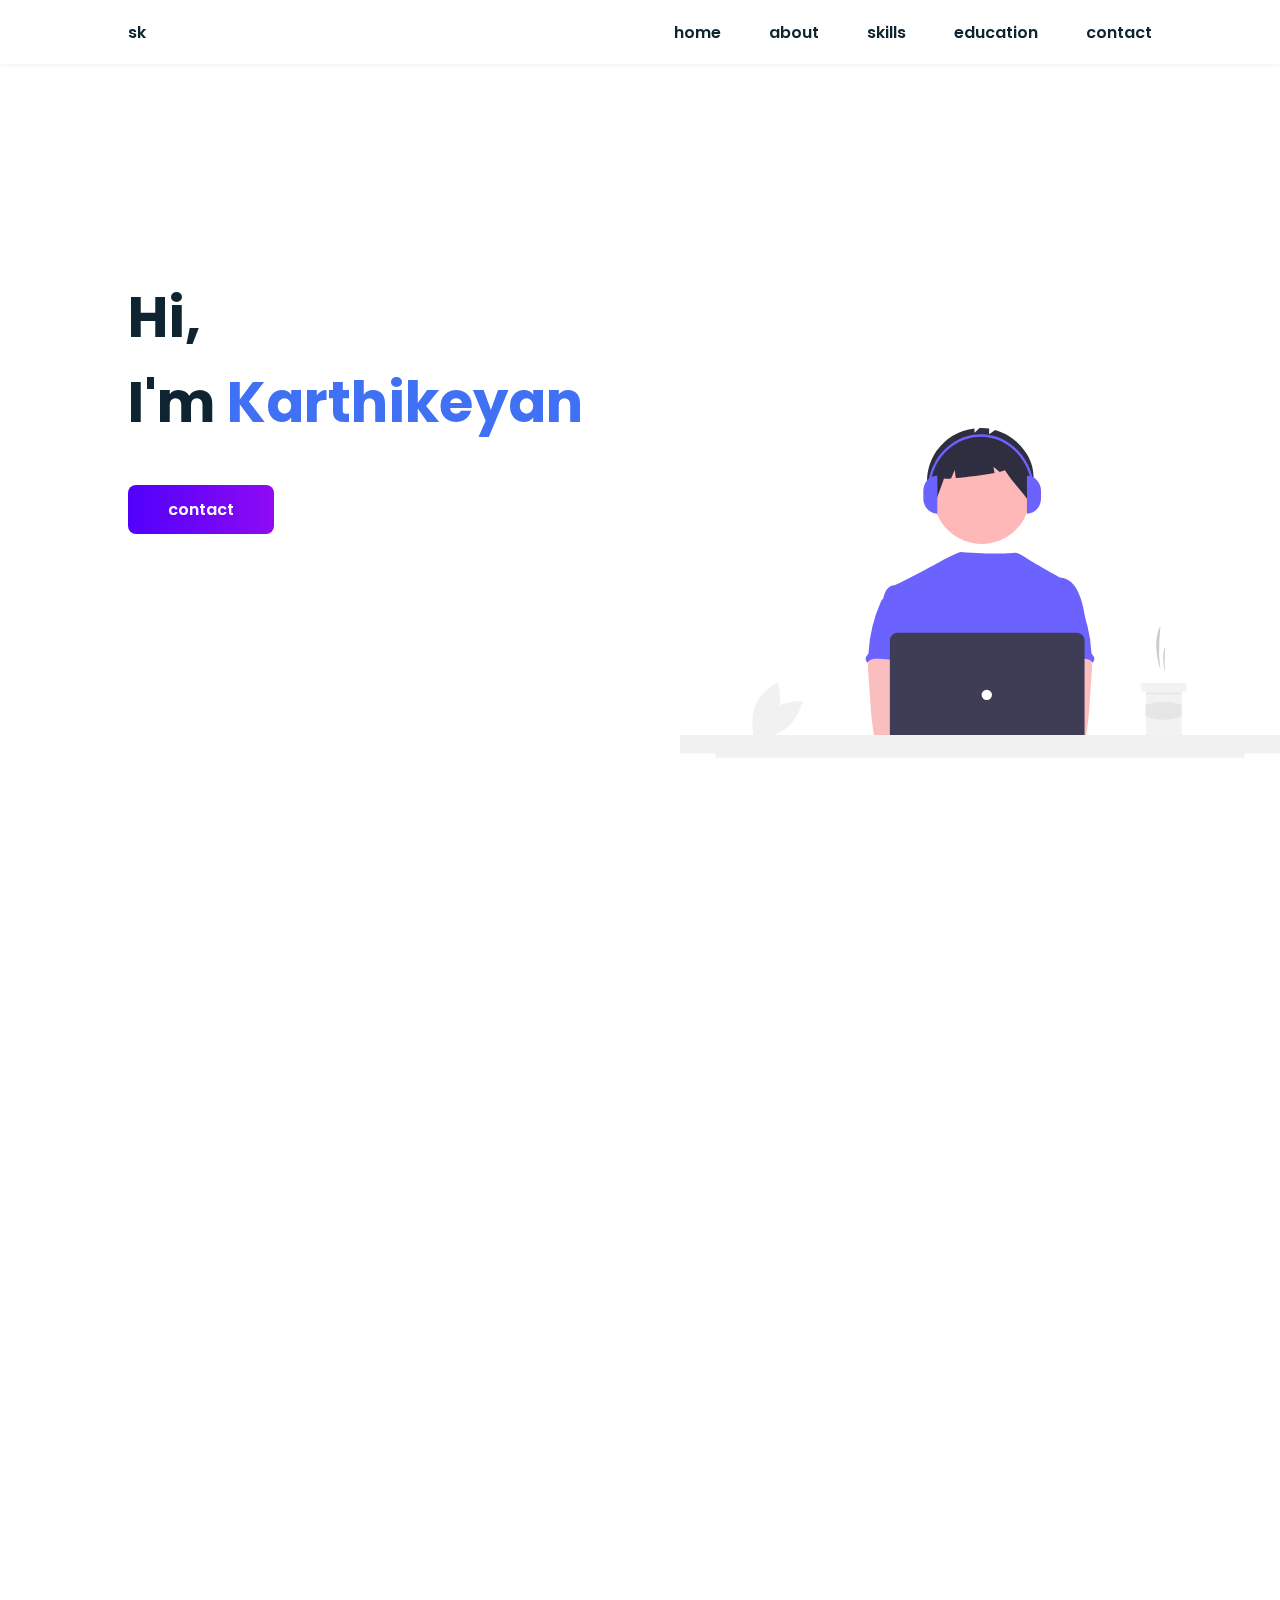
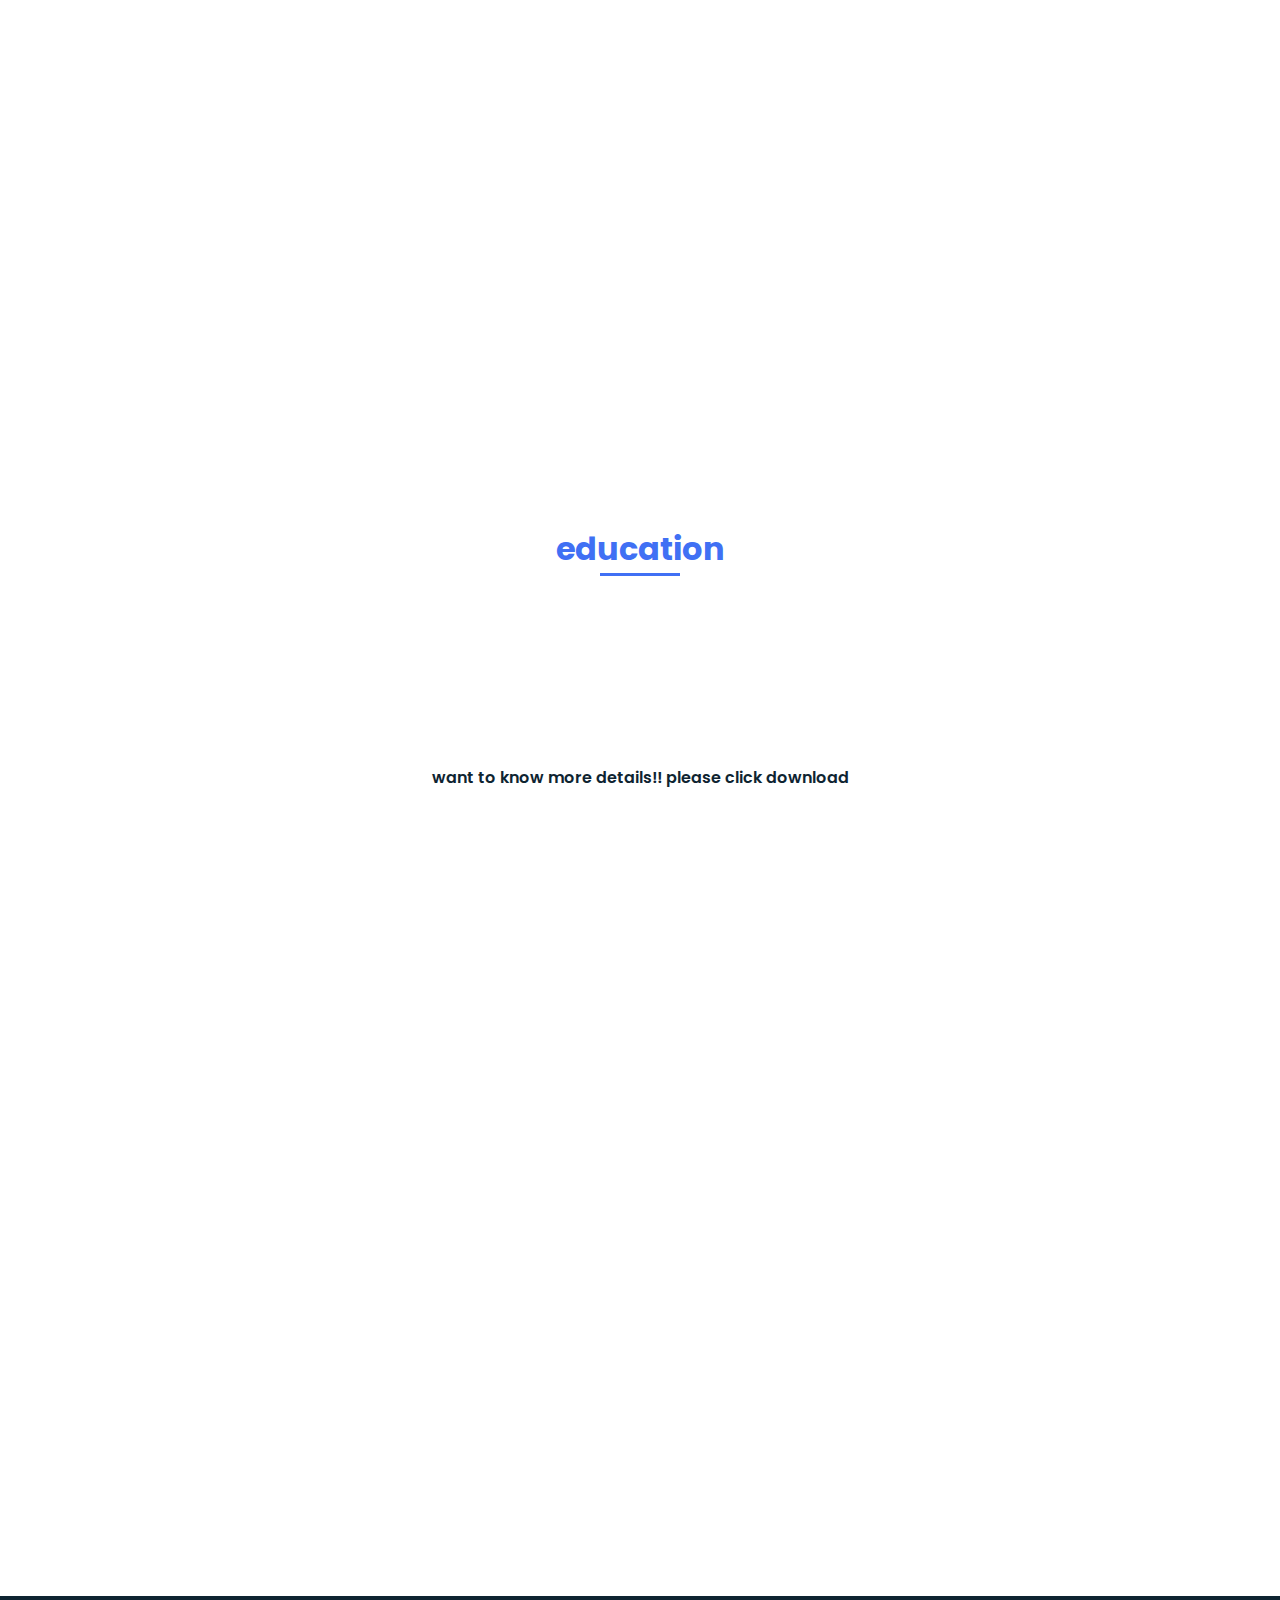
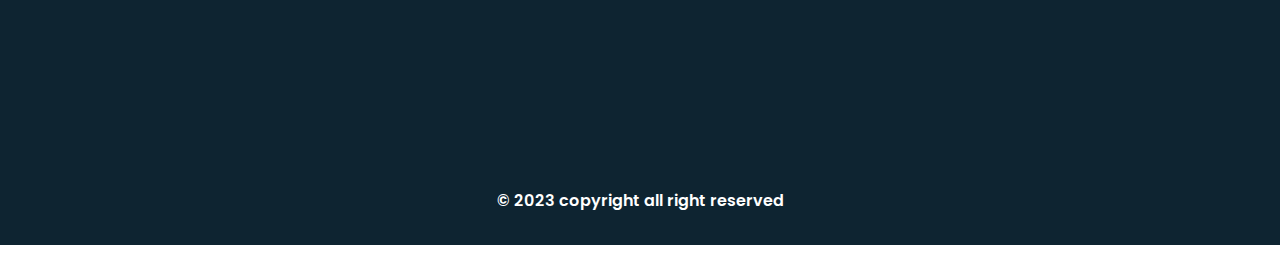
<file: porfolio/index.html>
<!DOCTYPE html>
<html lang="en">
<head>
    <meta charset="UTF-8">
    <meta http-equiv="X-UA-Compatible" content="IE=edge">
    <meta name="viewport" content="width=device-width, initial-scale=1.0">
    <title>portfolio website</title>
    <link rel="stylesheet" href="style.css">
    <link rel="stylesheet" href="https://unpkg.com/boxicons@latest/css/boxicons.min.css"> <!--boxicons and go to github = copy link under (using via css)-->
    <link href="https://unpkg.com/aos@2.3.1/dist/aos.css" rel="stylesheet"><!--from aos animation = css link at last-->
</head>
<body>
    <header class = "header">
        <nav class = "nav   bd_grid">
            <div>
                <a href="#" class = "nav_logo">sk</a>
            </div>
            <div class="nav_menu" id="nav_menu">
                <ul class = "nav_list">
                    <li class="nav_items"><a href="#home" class="nav_link  active">home</a></li>
                    <li class="nav_items"><a href="#about" class="nav_link  active">about</a></li>
                    <li class="nav_items"><a href="#skills" class="nav_link  active">skills</a></li>
                    <li class="nav_items"><a href="#education" class="nav_link  active">education</a></li>
                    <li class="nav_items"><a href="#contact" class="nav_link  active">contact</a></li>
                </ul>
            </div>
            <div class="nav_toggle" id="nav_toggle">
               <!--boxicon = search = menu = click style = copy code in font tab-->
                <i class='bx bx-menu-alt-right'></i>

            </div>
        </nav>

    </header>


    <main class="main">
        <!--home section-->
        <section class="home bd_grid" id ="home">
            <div class="home_data"  data-aos="fade-down">
                <!--to add animatiom copy&paste this here from aos=> github-->
                <h1 class="home_title">
                    Hi, <br>I'm <span class = "home_title-color">Karthikeyan</span>
                    <br></h1>
                <a href="#contact" class="button">contact</a>    
            </div>
            <div class="home_social">
            <a href="#" class="home_social-icons" data-aos="fade-down"><i class='bx bxl-facebook'></i></a>
            <a href="#" class="home_social-icons" data-aos="fade-down"  data-aos-delay="250"><i class='bx bxl-instagram' ></i></a>
            <a href="#" class="home_social-icons" data-aos="fade-down"  data-aos-delay="300"><i class='bx bxl-linkedin-square' ></i></a>
        </div>

    <div class="home_img" data-aos="fade-down"  data-aos-delay="500">
        <svg id="a57f6051-90d9-4b0f-831b-7c7398482616" data-name="Layer 1" xmlns="http://www.w3.org/2000/svg"  viewBox="0 0 878.63037 483"><path d="M294.7164,621.20348c-19.51084,14.54436-25.04043,40.13465-25.04043,40.13465s26.10369,2.00928,45.61453-12.53511,25.04043-40.13465,25.04043-40.13465S314.22725,606.65916,294.7164,621.20348Z" transform="translate(-160.68481 -208.5)" fill="#f1f1f1"/><path d="M302.84375,628.03207c-9.37708,22.45621-32.86178,34.02822-32.86178,34.02822s-8.28141-24.83665,1.09568-47.29286,32.86172-34.02822,32.86172-34.02822S312.22084,605.57587,302.84375,628.03207Z" transform="translate(-160.68481 -208.5)" fill="#f1f1f1"/><path d="M864.18723,563.11405h0a194.65688,194.65688,0,0,1-1.63336-42.19544l1.63336-23.307h0c-9.00016,17.90831-6.96615,41.47881,0,65.50242Z" transform="translate(-160.68481 -208.5)" fill="#cacaca"/><path d="M871.20535,567.013h0a143.0906,143.0906,0,0,1-.78588-25.11633l.78588-13.87323h0C866.87509,538.68318,867.85373,552.71319,871.20535,567.013Z" transform="translate(-160.68481 -208.5)" fill="#cacaca"/><path d="M902.40062,584.17028v7.79791a2.3515,2.3515,0,0,1-2.33937,2.33937h-3.899a.777.777,0,0,0-.77979.77979v63.94288a2.35149,2.35149,0,0,1-2.33937,2.33937H845.47587a2.34116,2.34116,0,0,1-2.33938-2.33937V595.08735a.78216.78216,0,0,0-.77979-.77979H837.678a2.34117,2.34117,0,0,1-2.33937-2.33937v-7.79791a2.33615,2.33615,0,0,1,2.33937-2.33938h62.3833A2.3464,2.3464,0,0,1,902.40062,584.17028Z" transform="translate(-160.68481 -208.5)" fill="#f2f2f2"/><rect x="682.52174" y="387.4451" width="52.24601" height="2.33937" fill="#e6e6e6"/><path d="M895.3825,630.36884c-17.48271,7.23486-35.15611,7.31459-53.0258,0v-16.481a83.27378,83.27378,0,0,1,53.0258,0Z" transform="translate(-160.68481 -208.5)" fill="#e6e6e6"/><circle id="fff0188c-9915-4c0d-8339-9317a77083e8" data-name="Ellipse 276" cx="441.8526" cy="99.21067" r="70.6659" fill="#feb8b8"/><path id="ac220ed6-7c3f-4d1e-8d82-3295770c496a" data-name="Path 1461" d="M668.54008,246.746a81.61376,81.61376,0,0,0-46.43-35.49166l-8.6754,6.33079v-8.22035a75.12281,75.12281,0,0,0-14.03207-.81741l-7.48468,6.7722V209.11a80.83444,80.83444,0,0,0-55.76328,33.16889c-16.25407,23.43225-18.99783,56.03165-3.01076,79.65191,4.38811-13.48715,9.71486-26.14193,14.1043-39.62775a39.91571,39.91571,0,0,0,10.39873.05039l5.339-12.45857,1.49177,11.93136c16.54971-1.44138,41.0963-4.60742,56.785-7.50784l-1.52581-9.15355,9.12769,7.606c4.80635-1.10624,7.66041-2.11028,7.42476-2.87726,11.66844,18.81119,25.94847,30.82566,37.61558,49.63682C678.33663,293.0056,683.43725,270.95065,668.54008,246.746Z" transform="translate(-160.68481 -208.5)" fill="#2f2e41"/><path d="M754.51974,489.43043c-2.43-14.61929-4.93649-29.51921-11.73089-42.68893-4.46552-8.62629-11.55394-16.84664-21.1096-18.55231a20.4215,20.4215,0,0,1-5.49659-1.27245c-2.79985-1.34871-40.42516-22.82733-46.40535-26.56828-5.13471-3.21152-13.24023-9.158-17.32725-9.158-4.11163-.09038-19.87765,3.579-81.41374-1.23129,0,0-16.90485,6.66319-29.98543,14.74285-.19823-.13063-63.869,34.06031-66.261,33.97034-4.53005-.19075-8.74079,2.70971-11.33775,6.36219-2.5963,3.65239-3.81429,8.174-5.08948,12.54576,13.90677,30.97,26.6308,61.97961,40.5389,92.94963a7.93068,7.93068,0,0,1,1.00579,3.81454,9.30964,9.30964,0,0,1-1.7302,3.81453c-6.82034,10.95592-6.60348,24.736-5.85845,37.61284.74569,12.87686,1.66766,26.47839-4.087,38.02019-1.56523,3.16878-3.60075,6.06924-5.08948,9.238-3.48634,7.17681-4.74624,30.13086-2.71,37.84166l255.12065,7.30869C730.06748,673.1021,754.51974,489.43043,754.51974,489.43043Z" transform="translate(-160.68481 -208.5)" fill="#6c63ff"/><path id="bb46eb08-8e3e-4ac5-913b-26d221d967b9" data-name="Path 1421" d="M436.31023,551.90313a45.04293,45.04293,0,0,0-.15258,11.10851l3.65653,52.51275c.34331,4.94938.68117,9.88653,1.14573,14.82359.87734,9.58136,2.18792,19.08639,3.81455,28.57778a5.08966,5.08966,0,0,0,5.21639,4.94937c16.096,3.40585,32.72612,3.26965,49.15321,2.34185,25.067-1.39909,89.1978-4.0461,93.11589-9.13583s1.63483-13.32231-3.474-17.43793-89.73865-14.14932-89.73865-14.14932c.82693-6.55285,3.32139-12.72429,5.68777-18.946,4.25049-11.03491,8.22035-22.43228,8.29664-34.2533s-4.37719-24.24962-14.0607-31.02182c-7.9656-5.5597-18.22129-6.591-27.928-6.3621-7.06238.203-19.26485-1.48907-25.71553,1.27245C440.22288,538.431,437.26387,546.90479,436.31023,551.90313Z" transform="translate(-160.68481 -208.5)" fill="#fbbebe"/><path id="efe93a1e-ccdd-49fd-af5f-e26394aa0937" data-name="Path 1430" d="M457.62676,458.523a13.16962,13.16962,0,0,0-2.82413,4.51753A213.58786,213.58786,0,0,0,436.862,536.35613a7.32926,7.32926,0,0,1-.82693,3.55028,15.53466,15.53466,0,0,1-1.87049,2.023,7.02422,7.02422,0,0,0,.84,9.89817q.17346.1463.35609.28121c2.09937-3.95082,7.125-5.24231,11.59215-5.58556,21.38872-1.692,42.28155,8.25852,63.73432,7.50784-1.51355-5.23-3.69057-10.25571-4.92486-15.54841-5.4589-23.50169,8.15632-49.08916-.19073-71.72579-1.6675-4.52979-4.45348-8.98325-8.84294-10.96818a23.55527,23.55527,0,0,0-5.66189-1.49858c-5.42075-.97952-16.21183-5.166-21.45275-3.48622-1.93452.624-2.69742,2.44268-4.3009,3.54209C462.87722,455.90186,459.64576,456.474,457.62676,458.523Z" transform="translate(-160.68481 -208.5)" fill="#6c63ff"/><path id="a38c3c09-000b-42b7-8619-0229d8aff5e9" data-name="Path 1421" d="M754.67242,536.1831c-6.45068-2.76152-18.65315-1.06948-25.71553-1.27245-9.70666-.22892-19.96235.8024-27.928,6.3621-9.68351,6.7722-14.137,19.2008-14.0607,31.02182s4.04615,23.21839,8.29664,34.2533c2.36638,6.22174,4.86084,12.39318,5.68777,18.946,0,0-84.62988,10.0337-89.73865,14.14932s-7.39205,12.34819-3.474,17.43793,126.17305,10.19983,142.2691,6.794a5.08966,5.08966,0,0,0,5.21639-4.94937c1.62663-9.49139,2.93721-18.99642,3.81455-28.57778.46456-4.93706.80242-9.87421,1.14573-14.82359l3.65653-52.51275a45.04293,45.04293,0,0,0-.15258-11.10851C762.73613,546.90479,759.77712,538.431,754.67242,536.1831Z" transform="translate(-160.68481 -208.5)" fill="#fbbebe"/><path id="bd3879bf-5d05-49be-b690-c4d97e29a2ab" data-name="Path 1430" d="M734.68691,454.346c-1.60348-1.09941-2.36638-2.91813-4.3009-3.54209-5.24092-1.67976-16.032,2.5067-21.45275,3.48622a23.55527,23.55527,0,0,0-5.66189,1.49858c-4.38946,1.98493-7.17544,6.43839-8.84294,10.96818-8.34705,22.63663,5.26817,48.2241-.19073,71.72579-1.23429,5.2927-3.41131,10.3184-4.92486,15.54841,21.45277.75068,42.3456-9.19987,63.73432-7.50784,4.46712.34325,9.49278,1.63474,11.59215,5.58556q.18253-.13482.35609-.28121a7.02422,7.02422,0,0,0,.84005-9.89817,15.53466,15.53466,0,0,1-1.87049-2.023,7.32926,7.32926,0,0,1-.82693-3.55028,213.58786,213.58786,0,0,0-17.94066-73.31562,13.16962,13.16962,0,0,0-2.82413-4.51753C740.35424,456.474,737.12278,455.90186,734.68691,454.346Z" transform="translate(-160.68481 -208.5)" fill="#6c63ff"/><circle cx="420.92361" cy="438.81028" r="19.07275" fill="#fbbebe"/><circle cx="463.15612" cy="438.81028" r="19.07275" fill="#fbbebe"/><path d="M741.57233,690.28819H479.54154a11.55237,11.55237,0,0,1-11.53931-11.53864V519.78292a11.55237,11.55237,0,0,1,11.53931-11.53864H741.57233a11.55237,11.55237,0,0,1,11.5393,11.53864V678.74955A11.55237,11.55237,0,0,1,741.57233,690.28819Z" transform="translate(-160.68481 -208.5)" fill="#3f3d56"/><circle id="bf1cdf42-3b4f-4239-91c9-f6802a29e918" data-name="Ellipse 263" cx="449.2365" cy="390.76627" r="7.63455" fill="#fff"/><polygon points="878.63 449.724 0 449.724 0 476.724 51.97 476.724 51.97 483 826.68 483 826.68 476.724 878.63 476.724 878.63 449.724" fill="#f1f1f1"/><path d="M537.55552,334.04923h0c-11.3546,0-20.55934-9.95244-20.55934-22.22945h0V300.705c0-12.277,9.20473-22.22945,20.55933-22.22945h0v55.57369Z" transform="translate(-160.68481 -208.5)" fill="#6c63ff"/><path d="M668.77923,278.47558h0c11.35461,0,20.55935,9.95245,20.55935,22.22943v11.11477c0,12.277-9.20472,22.22945-20.55935,22.22945h0V278.47558Z" transform="translate(-160.68481 -208.5)" fill="#6c63ff"/><path d="M679.55259,302.45164h-3.262c0-44.73-33.65638-81.12069-75.026-81.12069-41.36939,0-75.02605,36.3907-75.02605,81.12069h-3.262c0-46.6749,35.11988-84.64766,78.288-84.64766C644.433,217.804,679.55259,255.77677,679.55259,302.45164Z" transform="translate(-160.68481 -208.5)" fill="#6c63ff"/></svg>
    </div>
        </section>



        <!--about section-->


        <section class="about  section" id="about">
            <h1 class="section_title" data-aos="fade-down">About</h1>

          <div class="about_container  bd_grid"> 
            <div class="about_img" data-aos="fade-down"  data-aos-delay="50">
             <svg id="b944483d-564a-4430-a20f-83b53d0ebb22" data-name="Layer 1" xmlns="http://www.w3.org/2000/svg"viewBox="0 0 972.0042 639.89567"><path d="M748.37222,409.45784q-1.68018,8.835-4.03028,17.49c-.16992.67-.35986,1.33-.5498,2h-21.79a7.00779,7.00779,0,0,0-7,7v62.12c-.66016,1.23-1.33008,2.45-2,3.67-3.46,6.3-7.06006,12.53-10.74023,18.68a710.14341,710.14341,0,0,1-243.69,243.55l5.92041-13.36c-2.17041-.15-4.35009-.3-6.52-.44995-47.25-3.23-94.66016-6.81-140.8003-17.43-48.27-11.11-95.48974-30.38-133.31982-62.33-37.84033-31.96-65.58008-77.6-69.43018-126.98a144.88337,144.88337,0,0,1,5.07031-50.41c8.86963-31.52,28.25-59.88,56.21-76.66,43.91992-26.35,101.21-20.98,147.50976.94,46.29,21.91,83.97022,58.18,120.76026,93.81995a466.42118,466.42118,0,0,0-150.91016-157.52c-20.56006-13.16-42.37988-24.88-59.85986-41.93-17.47022-17.04-30.36036-40.93-27.27-65.14,3.50976-27.46,26-48.3,48.52978-64.37,9-6.42,18.29-12.51,27.87012-18.11,27.02978-15.84,56.27-27.79,87.1499-32.22,41.83008-6.01,87.01025,3.11,119.08008,30.63,36.12988,31.01,50.94971,81.02,49.54,128.86,22.25976-32.36,56.58984-57.13,95.35986-58.18,40.25-1.08,78.51026,24.35,98.66992,59.21C752.28237,327.18782,755.902,369.90786,748.37222,409.45784Z" transform="translate(-113.9979 -130.05217)" fill="#e6e6e6"/><path d="M493.714,543.853c23.57462-2.07613,45.35181-4.50171,68.19624-10.966,22.14346-6.26588,43.45115-16.755,59.21453-33.88211,16.95474-18.42154,26.107-42.34547,32.56437-66.16088,3.60029-13.2782,6.55859-26.74191,9.3499-40.21016q4.5429-21.91983,8.0729-44.0334,7.02688-44.01759,10.03312-88.55371.36315-5.406.66589-10.81583c.12515-2.22475-3.33532-2.21765-3.46007,0q-2.46957,43.89984-8.885,87.45746c-4.22061,28.53-9.62074,56.93651-16.4723,84.95519-5.80436,23.73626-13.31957,47.84312-28.20589,67.60251-13.95951,18.5292-34.12179,30.63771-55.89217,37.87744-22.15269,7.36687-45.51013,10.30809-68.65936,12.49516-2.83979.2683-3.68075.524-6.52219.77421-2.20087.19382-2.22133,3.6557,0,3.46007Z" transform="translate(-113.9979 -130.05217)" fill="#fff"/><path d="M121.48935,495.5606a375.00513,375.00513,0,0,1,87.7008,15.45407,379.00972,379.00972,0,0,1,81.67626,35.55178,369.763,369.763,0,0,1,68.78,51.786,378.86155,378.86155,0,0,1,53.72732,64.062A375.10127,375.10127,0,0,1,451.82,736.94738q1.82712,4.81062,3.51989,9.67046c.7291,2.089,4.073,1.19038,3.33647-.91983a378.64264,378.64264,0,0,0-36.72857-76.38714,383.57085,383.57085,0,0,0-52.70037-66.3915A373.9613,373.9613,0,0,0,301.967,549.22721a381.91664,381.91664,0,0,0-169.5742-56.37564q-5.44594-.45642-10.90341-.751c-2.225-.12179-2.21817,3.33866,0,3.46008Z" transform="translate(-113.9979 -130.05217)" fill="#fff"/><path d="M283.26691,168.09379A203.79908,203.79908,0,0,1,336.76826,194.238a251.24589,251.24589,0,0,1,45.67206,40.56014,336.2502,336.2502,0,0,1,37.81981,52.12109,444.66152,444.66152,0,0,1,30.07012,61.13547,553.19446,553.19446,0,0,1,21.8983,66.49512,621.48414,621.48414,0,0,1,14.00264,69.475,620.23132,620.23132,0,0,1,6.0274,69.86938,553.4891,553.4891,0,0,1-1.97945,67.02454,426.91315,426.91315,0,0,1-10.063,61.706,291.56248,291.56248,0,0,1-18.15494,53.35662q-2.69669,5.84088-5.72231,11.52063c-1.04652,1.96452,1.93922,3.71452,2.98767,1.74637A266.70637,266.70637,0,0,0,479.7605,697.819a398.28713,398.28713,0,0,0,12.18558-60.49935,526.37456,526.37456,0,0,0,4.02614-66.88946,613.74369,613.74369,0,0,0-4.18784-70.28791,633.10727,633.10727,0,0,0-12.19009-70.23182,573.11338,573.11338,0,0,0-20.38091-68.39936,475.91036,475.91036,0,0,0-28.34164-62.94527,364.89738,364.89738,0,0,0-36.34133-54.851A270.58336,270.58336,0,0,0,350.134,199.71859a214.68529,214.68529,0,0,0-52.06528-30.03253q-6.8463-2.725-13.882-4.92875c-2.129-.66982-3.04,2.66945-.91983,3.33648Z" transform="translate(-113.9979 -130.05217)" fill="#fff"/><ellipse cx="374.5042" cy="629.89567" rx="247.5" ry="10" fill="#e6e6e6"/><path d="M707.17106,446.73729a10.52585,10.52585,0,0,0-.2393,1.64013l-42.95745,24.782-10.44141-6.01094-11.13117,14.57228,22.33714,15.92056,49.00792-38.66268a10.4958,10.4958,0,1,0-6.57573-12.24133Z" transform="translate(-113.9979 -130.05217)" fill="#ffb8b8"/><path d="M609.33835,461.94155l33.82412,24.10721,15.128-18.96712L625.41026,440.699a13.32413,13.32413,0,0,0-19.18895,2.659v0A13.32412,13.32412,0,0,0,609.33835,461.94155Z" transform="translate(-113.9979 -130.05217)" fill="#6c63ff"/><polygon points="425.519 606.957 437.379 610.064 455.009 565.8 437.506 561.213 425.519 606.957" fill="#ffb8b8"/><path d="M535.34805,737.59489h38.53073a0,0,0,0,1,0,0v14.88687a0,0,0,0,1,0,0H550.23491a14.88686,14.88686,0,0,1-14.88686-14.88686v0A0,0,0,0,1,535.34805,737.59489Z" transform="translate(788.27138 1476.27215) rotate(-165.317)" fill="#2f2e41"/><polygon points="530.942 615.401 543.011 613.245 540.439 565.668 522.627 568.85 530.942 615.401" fill="#ffb8b8"/><path d="M642.74684,738.96328h38.53072a0,0,0,0,1,0,0v14.88687a0,0,0,0,1,0,0H657.63371a14.88687,14.88687,0,0,1-14.88687-14.88687v0A0,0,0,0,1,642.74684,738.96328Z" transform="translate(1330.96309 1234.71881) rotate(169.87214)" fill="#2f2e41"/><path d="M621.17529,395.56062c2.97389.7239,5.39344,3.75427,6.84643,7.26492A50.67542,50.67542,0,0,1,630.72578,414.24c1.14169,7.25673,2.2381,15.11271-.12326,21.83369-2.76764,7.87732-10.14212,12.00315-16.53891,10.06427s-11.48427-9.21664-13.22252-17.59408a42.6097,42.6097,0,0,1,2.92436-25.08432c1.81714-4.13706,4.32184-7.95379,7.6504-9.82035a7.54966,7.54966,0,0,1,10.06835,2.098" transform="translate(-113.9979 -130.05217)" fill="#2f2e41"/><path d="M638.0021,526.94783,660.97891,732.7419l-18.97681,7.20593-35-138L558.2739,728.12594l-20.7718,1.154s28.5-196.3321,49.62152-200.79406Z" transform="translate(-113.9979 -130.05217)" fill="#2f2e41"/><circle cx="504.70499" cy="267.21063" r="24.56103" fill="#ffb8b8"/><path d="M629.24429,432.12783l-26.54182-3.462s-17.30983,20.7718-16.15584,56.54546-2.885,46.73654-2.885,46.73654l55.34045,1C631.0021,521.94783,664.46353,458.77071,629.24429,432.12783Z" transform="translate(-113.9979 -130.05217)" fill="#6c63ff"/><path d="M643.5021,537.94783a10.52608,10.52608,0,0,0-1.65137.1424l-33.95508-36.14612,3.46192-11.53992-16.73291-7.50091L584.23843,508.291l48.852,38.85943a10.49579,10.49579,0,1,0,10.41162-9.20264Z" transform="translate(-113.9979 -130.05217)" fill="#ffb8b8"/><path d="M606.31244,446.19088l-15.72685,38.44341,21.92579,10.3859,18.158-38.04525a13.32414,13.32414,0,0,0-6.97982-18.0712h0A13.32412,13.32412,0,0,0,606.31244,446.19088Z" transform="translate(-113.9979 -130.05217)" fill="#6c63ff"/><path d="M612.27817,419.592c3.84844-2.22012,4.259-7.57567,3.736-11.98768s-1.39666-9.33053,1.19673-12.938c3.09522-4.30552,9.31374-4.39124,14.61451-4.53178s11.75595-1.69268,13.1294-6.81435c.90752-3.3842-1.03415-7.01583-3.82049-9.14014s-6.2722-3.0635-9.66037-3.95608c-7.57934-1.99671-15.4055-4.01025-23.16624-2.91282a29.5352,29.5352,0,0,0-25.16265,32.98007c1.25611,9.851,3.07792,14.15262,1.88212,18.49613-2.22732,8.09027-11.831,13.2875-12.02224,21.6766-.1496,6.562,5.64658,11.62417,11.30167,14.95607,4.48561,2.64287,9.32664,4.88544,14.496,5.50415s10.73488-.56586,14.58577-4.0696c4.96672-4.519,6.1953-12.06877,4.77109-18.63088s-5.07749-12.38957-8.69149-18.04895" transform="translate(-113.9979 -130.05217)" fill="#2f2e41"/><path d="M1077.0021,426.94783h-355a9.01357,9.01357,0,0,0-9,9v228a9.01357,9.01357,0,0,0,9,9h355a9.01357,9.01357,0,0,0,9-9v-228A9.01357,9.01357,0,0,0,1077.0021,426.94783Zm7,237a7.00778,7.00778,0,0,1-7,7h-355a7.00778,7.00778,0,0,1-7-7v-228a7.00779,7.00779,0,0,1,7-7h355a7.00779,7.00779,0,0,1,7,7Z" transform="translate(-113.9979 -130.05217)" fill="#3f3d56"/><path d="M797.77734,540.44336h-56a8.51014,8.51014,0,0,1-8.5-8.5v-56a8.51014,8.51014,0,0,1,8.5-8.5h56a8.51013,8.51013,0,0,1,8.5,8.5v56A8.51013,8.51013,0,0,1,797.77734,540.44336Z" transform="translate(-113.9979 -130.05217)" fill="#6c63ff"/><path d="M1058.51333,599.95272H740.51321a6.5,6.5,0,1,1,0-13h318.00012a6.5,6.5,0,0,1,0,13Z" transform="translate(-113.9979 -130.05217)" fill="#ccc"/><path d="M1058.72671,568.45272h-318a6.5,6.5,0,0,1,0-13h318a6.5,6.5,0,0,1,0,13Z" transform="translate(-113.9979 -130.05217)" fill="#ccc"/><path d="M901.72671,525.443h-47a6.5,6.5,0,0,1,0-13h47a6.5,6.5,0,0,1,0,13Z" transform="translate(-113.9979 -130.05217)" fill="#ccc"/><path d="M1058.72671,493.45272h-204a6.5,6.5,0,0,1,0-13h204a6.5,6.5,0,0,1,0,13Z" transform="translate(-113.9979 -130.05217)" fill="#ccc"/><path d="M893.72671,631.95272H740.51321a6.5,6.5,0,1,1,0-13h153.2135a6.5,6.5,0,1,1,0,13Z" transform="translate(-113.9979 -130.05217)" fill="#ccc"/></svg>
            </div>

            <div>
            <h2 class="about_sub" data-aos="fade-down"  data-aos-delay="350">I'm Karthikeyan</h2>
            <p class="about_text" data-aos="fade-down"  data-aos-delay="450">Lorem ipsum dolor, sit amet consectetur adipisicing elit. Ducimus perspiciatis eos inventore 
                expedita modi tempora et aperiam sint, laudantium id eum itaque saepe eveniet facilis ratione
                 placeat pariatur ab esse?</p>
           </div>
           </div>     


        </section>
        
        <!--skills section-->

        <section class="skills section" id="skills">
        <h2 class="section_title" data-aos="fade-down">Skills</h2>


        <div class="skills_container  bd_grid">
            <div>
              <h2 class="skills_subtitle" 
              data-aos="fade-down"  
              data-aos-delay="250"
              >
              professional skills
            </h2>
              <p class="skills_text" data-aos="fade-down"  data-aos-delay="350">Lorem ipsum dolor sit amet consectetur adipisicing elit.
                   Sunt culpa veritatis eos itaque provident ipsum</p>

        <!--skills html-->
              <div class="skills_data" data-aos="fade-right" >
                <div class="skills_name"> 
                <i class='bx bxl-html5 skills_icon'></i>
                <span class="skill_data">Html5</span>
              </div>

              <div><span class="skill_percentage"></span>90%</div>

              <div class="skill_bar skill_html"></div>

            </div>

     <!--skills css-->
           <div class="skills_data" data-aos="fade-right"  data-aos-delay="150">
            <div class="skills_name">
            <i class='bx bxl-css3 skills_icon' ></i>
            <span class="skill_data">Css</span>
          </div>

           <div><span class="skill_percentage"></span>80%</div>

           <div class="skill_bar skill_css"></div>
         </div>

     <!--skills js-->
           <div class="skills_data" data-aos="fade-right"  data-aos-delay="150">
               <div class="skills_name">
            <i class='bx bxl-javascript skills_icon'></i>
            <span class="skill_data">javascript</span>
          </div>

           <div><span class="skill_percentage"></span>65%</div>

           <div class="skill_bar skill_js"></div>

         </div>
          </div >
       <div class="skills_img" data-aos="fade-left"  data-aos-delay="350">
           
           <svg id="a379d9a4-f6fe-40d1-beba-a0916853bd02" data-name="Layer 1" xmlns="http://www.w3.org/2000/svg"viewBox="0 0 938.75919 806.74836"><circle cx="75.36532" cy="147.52379" r="75.36532" fill="#ff6584"/><path d="M1004.987,679.01278a136.64937,136.64937,0,0,1-6.38326,37.7743c-.08893.28379-.18213.56334-.2753.84715H974.50666c.02541-.25416.05085-.538.07627-.84715,1.5884-18.26028,10.74606-129.39752-.20334-148.4033C975.33687,569.9256,1006.83381,620.99164,1004.987,679.01278Z" transform="translate(-130.62041 -46.62582)" fill="#e6e6e6"/><path d="M1003.19956,716.78708c-.19909.28379-.40664.56758-.61842.84715H984.71056c.13555-.24144.29227-.52523.4744-.84715,2.95233-5.32856,11.69063-21.25916,19.80207-37.7743,8.71716-17.74774,16.71423-36.169,16.04074-42.836C1021.23531,637.68045,1027.267,683.51959,1003.19956,716.78708Z" transform="translate(-130.62041 -46.62582)" fill="#e6e6e6"/><rect x="253.75919" y="669.38465" width="685" height="2.24072" fill="#e6e6e6"/><path d="M822.84364,785.9808l3.32758-27.45259,94.00433-24.125-10.81466-32.444c7.53317-21.60748,20.759-32.2,44.92242-21.62931l41.56416,25.82015a26.533,26.533,0,0,1,12.49331,23.97036v0a26.51238,26.51238,0,0,1-15.09493,22.535C946.71544,774.71149,887.41112,783.15126,822.84364,785.9808Z" transform="translate(-130.62041 -46.62582)" fill="#ffb8b8"/><path d="M828.66691,794.29977l-29.11638-4.15948-27.23329,5.55781a11.76263,11.76263,0,0,1-14.1045-11.0354v0a11.76267,11.76267,0,0,1,4.67429-9.88433l42.67473-32.15219A19.2662,19.2662,0,0,1,830.519,744.136l10.62634,10.23277c-7.60426,4.71745-13.25855,11.79578-16.63793,21.62931Q835.46964,782.0244,828.66691,794.29977Z" transform="translate(-130.62041 -46.62582)" fill="#2f2e41"/><circle cx="725.85545" cy="432.52561" r="26.92727" fill="#ffb8b8"/><path d="M898.54623,532.25232l-60.31251,25.37284c4.90182-24.6117,7.3447-47.03168,0-60.72845l38.6832-4.57544C874.99682,502.84723,884.78379,516.94354,898.54623,532.25232Z" transform="translate(-130.62041 -46.62582)" fill="#ffb8b8"/><path d="M796.22294,785.14891l-22.46121-1.6638c-13.76-57.37964-20.805-111.61522-17.73-161.1123a27.99719,27.99719,0,0,1,28.55155-26.31008h0a27.95972,27.95972,0,0,1,18.63912,7.698l29.04629,27.64082a119.53382,119.53382,0,0,1,29.4304,43.81895c8.2263,21.54543,5.27317,33.62388-14.36545,31.57272a48.46037,48.46037,0,0,1-31.55432-16.7762l-21.22016-24.66128Z" transform="translate(-130.62041 -46.62582)" fill="#ffb8b8"/><path d="M778.829,853.33321h0a19.21665,19.21665,0,0,1-16.93815-25.37662l4.38389-12.8594,3.32759-32.444c5.12583-10.45979,12.38523-8.895,20.79742-.8319,5.348-.52506,6.49594-5.87278,5.82327-13.31035l16.86453,22.70225a13.53384,13.53384,0,0,1,1.45034,13.68454l-16.97287,37.23082A19.21666,19.21666,0,0,1,778.829,853.33321Z" transform="translate(-130.62041 -46.62582)" fill="#2f2e41"/><path d="M991.30271,703.20708c-30.78017,17.46983-40.42721,17.97672-71.12716,30.36423l-26.6207-14.97414c-31.26416,11.56034-53.19528-4.287-76.95044-27.86854,15.54546-25.89253,8.67013-59.53966,18.30173-59.06466l115.21769,36.1875,4.99138,12.47846Z" transform="translate(-130.62041 -46.62582)" fill="#2f2e41"/><path d="M954.28331,676.17044c-40.6823,17.60906-84.48565-1.03464-121.87286-42.01078l-24.75581-99.97937a8.344,8.344,0,0,1,6.42773-10.32486l28.72679-5.74536,14.14224,22.46121,28.28449-24.9569,30.03793,9.8201A23.19158,23.19158,0,0,1,930.9073,543.455Z" transform="translate(-130.62041 -46.62582)" fill="#6c63ff"/><path d="M889.66449,760.92835h0a14.69073,14.69073,0,0,1-5.97562-23.22858l19.01689-22.43017,13.31034,7.48707-6.854,27.943A14.69072,14.69072,0,0,1,889.66449,760.92835Z" transform="translate(-130.62041 -46.62582)" opacity="0.2"/><path d="M889.66449,757.60077l0,0a14.69073,14.69073,0,0,1-5.97562-23.22858L902.70572,711.942l13.31034,7.48707-6.854,27.943A14.69073,14.69073,0,0,1,889.66449,757.60077Z" transform="translate(-130.62041 -46.62582)" fill="#ffb8b8"/><path d="M919.34365,726.08424,899.37813,712.7739l29.11638-77.3664L917.67986,526.429l9.86544,6.1659a46.09758,46.09758,0,0,1,20.72563,29.82761l15.99514,77.97633C957.26725,676.34074,945.60181,707.96424,919.34365,726.08424Z" transform="translate(-130.62041 -46.62582)" fill="#6c63ff"/><polygon points="776.661 555.922 786.644 605.836 778.433 635.028 776.661 555.922" opacity="0.2"/><path d="M830.14152,476.84239s-15.517-50.78312,31.90729-40.13255c7.3558,1.652,13.71081,5.92791,18.76625,11.52072a4.56981,4.56981,0,0,0,3.57247,1.45942c7.57575,0,12.25524,27.07165-2.89626,38.97641,0,0,3.0916-16.01961-2.528-21.47812a12.0563,12.0563,0,0,1-2.5013-3.22058c-3.65758-7.37809-15.95243-9.79984-24.432-9.17173-4.329.32067-4.70747,7.8684-9.4997,6.81418C831.62612,459.21134,828.1454,471.843,830.14152,476.84239Z" transform="translate(-130.62041 -46.62582)" fill="#2f2e41"/><path d="M877.87455,552.21622l-.3135,2.29926-1.93792,14.18773-3.17365,23.23436-.79455,5.81721a1.85307,1.85307,0,0,1-1.83645,1.60276H848.65539a1.85358,1.85358,0,0,1-1.83647-1.59825l-.80823-5.82172-3.22718-23.23436-1.97213-14.19807-.31689-2.2845a1.85321,1.85321,0,0,1,1.83531-2.10888h33.70831a1.85417,1.85417,0,0,1,1.83644,2.10446Z" transform="translate(-130.62041 -46.62582)" fill="#e6e6e6"/><path d="M713.94258,497.33038H743.294a1.85356,1.85356,0,0,1,1.85356,1.85356v2.44864a1.85351,1.85351,0,0,1-1.85351,1.85351H713.94263a1.85356,1.85356,0,0,1-1.85356-1.85356V499.1839A1.85351,1.85351,0,0,1,713.94258,497.33038Z" fill="#3f3d56"/><path d="M880.52618,553.18977a196.18942,196.18942,0,0,1-42.57495,0,1.85342,1.85342,0,0,1-1.85346-1.85341h0v-2.44879a1.85343,1.85343,0,0,1,1.85346-1.85341,174.44189,174.44189,0,0,0,42.57495,0,1.85344,1.85344,0,0,1,1.85341,1.85341v2.44879A1.85344,1.85344,0,0,1,880.52618,553.18977Z" transform="translate(-130.62041 -46.62582)" fill="#3f3d56"/><circle cx="727.75919" cy="527.00841" r="8" fill="#fff"/><path d="M878.94621,590.46462v0A14.69073,14.69073,0,0,1,860.9047,606.269L832.31055,599.404l.68373-15.25628,28.0328-6.47708A14.69073,14.69073,0,0,1,878.94621,590.46462Z" transform="translate(-130.62041 -46.62582)" fill="#ffb8b8"/><path d="M840.31347,602.13164l-77.1686,1.92921a19.16715,19.16715,0,0,1-19.45354-21.8718v0a19.16712,19.16712,0,0,1,5.88033-11.28657l36.33349-33.9894a48.51883,48.51883,0,0,1,24.20448-12.25587l12.734-2.38762,7.48707,56.569-43.25863-4.99138,50.7457,5.82328Z" transform="translate(-130.62041 -46.62582)" fill="#6c63ff"/><path d="M738.65069,768.1268H541.64343a6.60576,6.60576,0,0,1-6.60576-6.60576h0q107.12263-12.44971,210.21878,0h0A6.60576,6.60576,0,0,1,738.65069,768.1268Z" transform="translate(-130.62041 -46.62582)" fill="#2f2e41"/><path d="M745.25645,761.90961,535.03767,761.521l24.36362-40.99461.11657-.19429V629.98469a8.34976,8.34976,0,0,1,8.35046-8.35046H711.26008a8.34976,8.34976,0,0,1,8.35046,8.35046v90.96916Z" transform="translate(-130.62041 -46.62582)" fill="#3f3d56"/><path d="M567.67792,627.46285a2.72307,2.72307,0,0,0-2.72,2.72v82.37778a2.7232,2.7232,0,0,0,2.72,2.72H712.6162a2.72333,2.72333,0,0,0,2.72-2.72V630.18287a2.7232,2.7232,0,0,0-2.72-2.72Z" transform="translate(-130.62041 -46.62582)" fill="#fff"/><path d="M568.63047,726.16076a1.169,1.169,0,0,0-1.0591.67849l-7.50719,16.32013a1.16568,1.16568,0,0,0,1.05891,1.653H718.99531a1.1656,1.1656,0,0,0,1.0424-1.68712l-8.16006-16.32012a1.15981,1.15981,0,0,0-1.0424-.64434Z" transform="translate(-130.62041 -46.62582)" fill="#2f2e41"/><circle cx="508.94379" cy="577.72843" r="1.74859" fill="#fff"/><path d="M624.04664,747.92093a1.16751,1.16751,0,0,0-1.1255.86253l-1.8831,6.99434a1.16562,1.16562,0,0,0,1.1255,1.46892H657.976a1.16545,1.16545,0,0,0,1.10121-1.54709l-2.421-6.99434a1.16634,1.16634,0,0,0-1.10159-.78436Z" transform="translate(-130.62041 -46.62582)" fill="#2f2e41"/><polygon points="588.99 672.346 588.99 673.901 428.781 673.901 428.901 673.706 428.901 672.346 588.99 672.346" fill="#2f2e41"/><path d="M491.52194,667.13261a175.14542,175.14542,0,0,0,8.18151,48.41582c.114.36373.23344.722.35286,1.0858H530.589c-.03257-.32576-.06518-.68949-.09775-1.0858-2.03588-23.40445-13.77337-165.85054.26061-190.21049C529.52494,527.3141,489.1549,592.76613,491.52194,667.13261Z" transform="translate(-130.62041 -46.62582)" fill="#e6e6e6"/><path d="M493.813,715.54843c.25518.36373.5212.72747.79265,1.0858h22.905c-.17373-.30946-.3746-.67319-.608-1.0858-3.784-6.82969-14.984-27.24816-25.38058-48.41582-11.17289-22.74753-21.42285-46.35825-20.55963-54.90349C470.6963,614.15641,462.96541,672.909,493.813,715.54843Z" transform="translate(-130.62041 -46.62582)" fill="#e6e6e6"/><path d="M545.473,221.78479l12.41349-9.92842c-9.64348-1.06394-13.60582,4.19541-15.22744,8.35823-7.53388-3.12835-15.73541.97151-15.73541.97151l24.83709,9.01675A18.79465,18.79465,0,0,0,545.473,221.78479Z" transform="translate(-130.62041 -46.62582)" fill="#3f3d56"/><path d="M919.35713,170.6795l12.41349-9.92841c-9.64349-1.06394-13.60582,4.19541-15.22744,8.35823-7.53389-3.12835-15.73541.97151-15.73541.97151l24.83709,9.01674A18.79483,18.79483,0,0,0,919.35713,170.6795Z" transform="translate(-130.62041 -46.62582)" fill="#3f3d56"/><path d="M847.87608,302.43457l12.41348-9.92842c-9.64348-1.06394-13.60581,4.19541-15.22743,8.35823-7.53389-3.12835-15.73542.97151-15.73542.97151l24.8371,9.01674A18.79481,18.79481,0,0,0,847.87608,302.43457Z" transform="translate(-130.62041 -46.62582)" fill="#3f3d56"/><ellipse cx="320.01291" cy="272.58054" rx="112.0821" ry="228.69277" transform="translate(-173.90826 14.4814) rotate(-10.22048)" fill="#e6e6e6"/><path d="M301.65642,229.77517q14.78775,40.21121,26.31876,81.51807,11.509,41.26774,19.68957,83.36863,8.18007,42.08713,12.9707,84.73824,4.767,42.57644,6.1255,85.44331,1.35042,42.82083-.7457,85.65769-.258,5.24814-.56839,10.49347c-.21056,3.58181,5.36184,3.56959,5.57167,0q2.52606-42.97206,1.585-86.05062-.94624-42.83215-5.3194-85.49687-4.38378-42.78927-12.14609-85.146-7.767-42.33823-18.91259-83.9628-11.13864-41.57793-25.61467-82.16468-1.76623-4.94872-3.58171-9.87963c-1.22732-3.33733-6.6142-1.89487-5.37265,1.48117Z" transform="translate(-130.62041 -46.62582)" fill="#3f3d56"/><path d="M340.048,335.23028l24.68456-54.8093L371.69,264.9728a2.87134,2.87134,0,0,0-.99943-3.81155,2.80754,2.80754,0,0,0-3.81155.99942L342.19442,316.97,335.237,332.41815a2.87134,2.87134,0,0,0,.99943,3.81155,2.80754,2.80754,0,0,0,3.81155-.99942Z" transform="translate(-130.62041 -46.62582)" fill="#3f3d56"/><path d="M345.50228,372.68041l-56.28535-21.10324-15.86421-5.948a2.80924,2.80924,0,0,0-3.42691,1.94574,2.84665,2.84665,0,0,0,1.94574,3.42691L328.15689,372.105l15.86421,5.948a2.80924,2.80924,0,0,0,3.42691-1.94574,2.84663,2.84663,0,0,0-1.94573-3.42691Z" transform="translate(-130.62041 -46.62582)" fill="#3f3d56"/><path d="M301.67218,671.62582s67.78868-22.28669,130.93431,0" transform="translate(-130.62041 -46.62582)" fill="#e6e6e6"/><path d="M604.99788,661.06645c13.43289-.13986,26.86407-.38,40.29636-.5625q6.717-.09126,13.43431-.16c3.85856-.04017,3.86843-6.04028,0-6-13.43289.13986-26.86407.38-40.29636.5625q-6.717.09124-13.43431.16c-3.85856.04017-3.86843,6.04027,0,6Z" transform="translate(-130.62041 -46.62582)" fill="#6c63ff"/><path d="M604.99788,675.06645l54.29031-.5625,15.44036-.16c3.85858-.04,3.86842-6.04008,0-6l-54.29031.5625-15.44036.16c-3.85858.04-3.86842,6.04008,0,6Z" transform="translate(-130.62041 -46.62582)" fill="#6c63ff"/><path d="M604.99788,689.06645l54.29031-.5625,15.44036-.16c3.85858-.04,3.86842-6.04008,0-6l-54.29031.5625-15.44036.16c-3.85858.04-3.86842,6.04008,0,6Z" transform="translate(-130.62041 -46.62582)" fill="#6c63ff"/></svg>
          </div>
        </div>
    </section> 


 <!--edu section-->
      <section class = "edu section" id = "education">
          <h2 class ="section_title">education</h2>
          <div class=" bg_grid">
            <table class="edu_table"
            data-aos="fade-left"  data-aos-delay="200">
                <tr>
                    <th>Qualification</th>
                    <th>Institution</th>
                    <th>Board</th>
                    <th>Year</th>
                </tr>
                <tr>
                    <td>Bachelor of computer applications</td>
                    <td>abc institutions</td>
                    <td>bharathidasan university</td>
                    <td>2020</td>
                </tr>
                <tr>
                    <td>sslc</td>
                    <td>MMM institutions</td>
                    <td>state board</td>
                    <td>2016</td>
                </tr>
                <tr>
                    <td>ssc</td>
                    <td>MMM institutions</td>
                    <td>state board</td>
                    <td>2014</td>
              </tr>
        
            </table>
            <div>
                <p class="edu_text" >want to know more details!! please click download</p>
           <a href="Karthikeyan S Resume"> <input type="button" value="download" class="cv_button  button"  data-aos="fade-right"  data-aos-delay="450"/></a>
        </div>
          </div>
      </section>

        <!--contact section-->
        <section class="contact section" id="contact">
            <h2 class="section_title" data-aos="fade-down">Contact</h2>

            <div class="contact_container bd_grid">
                <form action="#" class="contact_form">
                    <input type="text" 
                    placeholder="name" 
                    class="control_input"
                     data-aos="fade-right"  data-aos-delay="250"/>

                    <input type="mail" placeholder="email" class="control_input"  data-aos="fade-right"  data-aos-delay="350"/>
                    <textarea name="" id="" cols="0" rows="10" class="control_input"  data-aos="fade-right"  data-aos-delay="400"></textarea>

                    <input type="button" value="send" class="control_button  button"  data-aos="fade-right"  data-aos-delay="450"/>
                </form>
            </div>
        </section>


        <!--footer section-->
        <footer class="footer">
            <p class="footer_title"  data-aos="fade-down">Karthikeyan</p>

            <div class="footer_social">
                <a href="#" class="footer_icons"  data-aos="fade-down"  data-aos-delay="250"><i class='bx bxl-facebook'></i></a>
                <a href="#" class="footer_icons"  data-aos="fade-right"  data-aos-delay="350"><i class='bx bxl-instagram' ></i></a>
                <a href="#" class="footer_icons"  data-aos="fade-right"  data-aos-delay="450"><i class='bx bxl-linkedin-square' ></i></a>
            </div>
        <p>&#169; 2023 copyright all right reserved</p>
        </footer>

    </main>
    <script src="https://unpkg.com/aos@2.3.1/dist/aos.js"></script>
    <script src = "script.js"></script>
    
   
    <script>
        AOS.init({
            duration: 1200,
            once: false,
        });
      </script>
</body>
</html>
</file>
<file: porfolio/style.css>
/*google fonts =poppins*/
@import url('https://fonts.googleapis.com/css2?family=Poppins:ital,wght@0,100;0,200;0,300;0,400;0,500;0,600;0,700;0,800;0,900;1,100;1,200;1,300;1,400;1,500;1,600;1,700;1,800;1,900&display=swap');

/*variables*/
:root{
   --header-height: 3rem;
   --font-semi:600;
}

/*colors*/
:root{
    --first-color:#4070f4;
    --second-color:#0e2431;
    --gardient-color: linear-gradient(to right, #5001fb, #8e0af3);
}

/*font style*/
:root{
    --body-font:'Poppins', sans-serif;
    --big-font-size: 2rem;
    --h2-font-size: 1.5rem;
    --normal-font-size: 0.938 rem;
}
/*media screen of min width :768px;*/
@media screen and (min-width:786px){
    :root{
        --big-font-size: 3.5rem;
        --h2-font-size: 2rem;
        --normal-font-size: 1rem;
    }

}
/*margins*/
:root{
    --mb-1:0.5rem;
    --mb-2:1rem;
    --mb-3:1.5rem;
    --mb-4:2rem;
    --mb-5:2.5rem;
    --mb-6:3rem;
}
/*z-index*/
:root{
    --z-back: -10;
    --z-normal: 1;
    --z-fixed: 100;
}

/*base*/
*, ::before, ::after{
    box-sizing: border-box;

}
html
{
    scroll-behavior: smooth; 
}
body
{
    margin: var(--header-height) 0 0 0;
    font-size: var(--normal-font-size);
    font-family: var(--body-font);
    color:var(--second-color);
}
h2,h1,p{
    margin: 0;
}
ul
{
    margin: 0;
    padding: 0;
    list-style: none;
}

a
{
    text-decoration: none;
}
img{
    max-width:100%;
    height: auto;
    display: block;
}
/*custom css*/

/*layout*/
.bd_grid{
    max-width: 1024px;
    display: grid;
    grid-template-columns: 100%;
    grid-column-gap: 2rem;
    width:calc(100% - 2rem);
    margin-left: var(--mb-2);
    margin-right: var(--mb-2);
}
.header{
    width: 100%;
    position: fixed;
    top: 0;
    left: 0;
    z-index: var(--z-fixed);
    background: #fff;
    box-shadow: 0 1px 4px rgba(146, 161, 176, 0.15);
  }
  

/*nav bar*/
.nav{
  height: var(--header-height);
  display: flex;
  justify-content: space-between;
  align-items: center;
  font-weight: var(--font-semi);
}

@media screen and (max-width:768px) {
    .nav_menu{
        position: fixed;
        width: 80%;
        height: 100%;
        top: var(--header-height);
        right:-100%;
        padding: 2rem;
        transition: 0.5s;
        background-color: var(--second-color);
    }
}

.nav_items{
    margin-bottom: var(--mb-4);  
}
.nav_link{
     position: relative;
     color: #fff;
}

.nav_link:hover{
    position: relative;
}
.nav_link:hover::after{
    position: absolute;
    content: "";
    width: 100%;
    height:0.18rem;
    background-color:var(--first-color);
    left:0;
    top:2rem;
}

.nav_logo{
    color:var(--second-color);
}

.nav_toggle{
    color: var(--second-color);
    font-size: 1.5rem;
    cursor: pointer;
}

/*avtive menu*/

.active::after{
    position: absolute;
    content: "";
    width: 100%;
    height: 0.18rem;
    left:0;
    top:2rem;
    background-color: var(--first-color);
}

.show{
    right: 0;
}


.home{
    height: calc(100vh - 3rem);
    row-gap: 1rem;
}

.home_data{
    align-self: center;
}

.home_title{
    font-size: var(--big-font-size);
    margin-bottom: var(--mb-5);
}

.home_title-color{
    color:var(--first-color);
}

.home_social{
    display:flex;
    flex-direction: column;
}
.home_social-icons{
    width: max-content;
    font-size: 1.5rem;
    color: var(--second-color);
    margin-bottom: var(--mb-2);
    
}

.home_social-icons:hover{
    color: var(--first-color);
}

.home_img{
    position: absolute;
    width:300px;
    right:0;
    bottom:0;

}
.home_img svg{
    width: 100%;
}

/*button*/
.button{
    display: inline-block;
    color: white;
    padding: .75rem 2.5rem;
    font-weight: var(--font-semi);
    border-radius: 0.5rem;
    background: var(--gardient-color); 
}

.button:hover{
    box-shadow: 0 10px 40px rgba(0,0,0,0.15);
}


/*about section*/
.section{
    padding-top: 3rem;
    padding-bottom: 2rem;

}
.section_title{
    position: relative;
    font-size: var(--h2-font-size);
    color: var(--first-color);
    margin-top: var(--mb-2);
    margin-bottom: var(--mb-4);
    text-align: center;
}

.section_title::after{
    position: absolute;
    content: '';
    width:65px;
    height: 0.18rem;
    top: 2rem;
    left:0;
    right:0;
    margin: auto;
    background-color: var(--first-color);
}

.about_container{
    row-gap: 2rem;
    text-align: center;
}

.about_img{
    justify-content: center;
}

.about_img svg{
    width:300px;
}

.about_sub{
    margin-bottom: var(--mb-2);
 }

 /*skills*/
 /*skills container*/
.skills_container{
    row-gap: 2rem;
    text-align: center;
}

.skills_subtitle{
    margin-bottom: var(--mb-2);
}

.skills_text{
    margin-bottom: var(--mb-4);
}

.skills_data{
    display: flex;
    justify-content: space-between;
    align-items: center;
    margin-bottom:var(--mb-4);
    padding: 0.5rem 1rem;
    font-weight: var(--font-semi);
    position: relative;
    border-radius: 0.5rem;
    box-shadow: 0 4px 25px rgba(14,36,49,0.15);
}

.skills_icon{
   font-size: 2rem;
   margin-right:var(--mb-2);
   color: var(--first-color);
}

.skills_name{
    display: flex;
    align-items: center;
}

.skill_bar{
    position: absolute;
    left: 0;
    bottom: 0;
    background-color: var(--first-color);
    height: 0.25rem;
    border-radius: 0.5rem;
    z-index: var(--z-back);
    
}

.skill_html{
    width:90%;
}

.skill_css{
    width: 80%;
}

.skill_js{
    width: 65%;
}

.skills_img{
    width:300px;
}

/*edu sec*/

table{
    margin-left: 10px;
    margin-right: 10px;
    max-width: 100%;   
    
}

table ,td, th{
   
    border:thin solid var(--second-color);
    border-radius: 5px;
}   
.edu_text{
    margin-bottom: var(--mb-2);
    margin-top: var(--mb-2);
    text-align: center;
    font-weight: var(--font-semi);
}
.cv_button{
    display:block;
    border:none;
    outline: none;
    cursor: pointer;
    margin: auto;
    margin-top: var(--mb-4);
}

/*contact*/
.control_input{
    width:100%;
    padding: 1rem;
    margin-bottom: var(--mb-4);
    font-size: var(--normal-font-size);
    font-weight: var(--font-semi);
    border-radius: 0.5rem;
    border: 1.5px solid var(--second-color);
    outline: none;
}


.control_button{
    display:block;
    font-size: var(--normal-font-size);
    border:none;
    outline: none;
    cursor: pointer;
    margin-left: auto;
}

/*footer*/
.footer{
    background-color: var(--second-color);
    color: white;
    font-weight: var(--font-semi);
    text-align: center;
    padding: 2rem 0;
}

.footer_title{
    margin-bottom:var(--mb-4);
    font-size: 2rem;
}

.footer_social{
    margin-bottom: var(--mb-4);
}

.footer_icons{
    font-size: 2rem;
    color: white;
    margin: 0 var(--mb-2);
}

@media screen and (min-width:768px) {
 body{
     margin: 0;
 }

 .section{
     padding-top: 4rem;
     padding-bottom: 3rem ;
 }

 .section_title{
     margin-bottom: var(--mb-6);
 }

 .section_title::after{
     width:80px;
     top:3rem;
 }

 .nav{
     height: calc(var(--header-height) + 1rem);
 }

 .nav_items{
     margin-left: var(--mb-6);
     margin-bottom: 0;
 }

 .nav_list{
     display: flex;
     padding-top: 0;

 }
 .nav_toggle{
     display: none;
 }

 .nav_link{
     color: var(--second-color);
 }

 .home{
     height: 100vh; 
 }

 .home_data{
     align-self: flex-end;
 }

 .home_social{
     padding-top: 0;
     padding-bottom: 2.5rem;
     flex-direction: row;
     align-self: flex-end;
 }

 .home_social-icons{
     margin-right: var(--mb-4);
     margin-bottom: 0;
 }

 .home_img{
     width: 600px;
     bottom: 15%;
 }

 .home_img svg{
     width: 100%;
 }

 .about_container,.skills_container{
     grid-template-columns: repeat(2,1fr); 
     align-items: center;
     text-align: initial;
 }

 .about_img svg{
     width: 450px;
 }

 .skills_img svg{
     width:450px;
 }

 table{
  width:800px ;
  margin: auto;
 }
 
 .contact_form{
     width: 400px;
 }

 .contact_container{
   justify-items: center;
 }

}

/*for big screen*/
@media screen and (min-width : 1024px){
    .bd_grid{
        margin-left: auto;
        margin-right: auto;
    }

    .home_img{
        right: 0%;
    }
    
}
</file>
